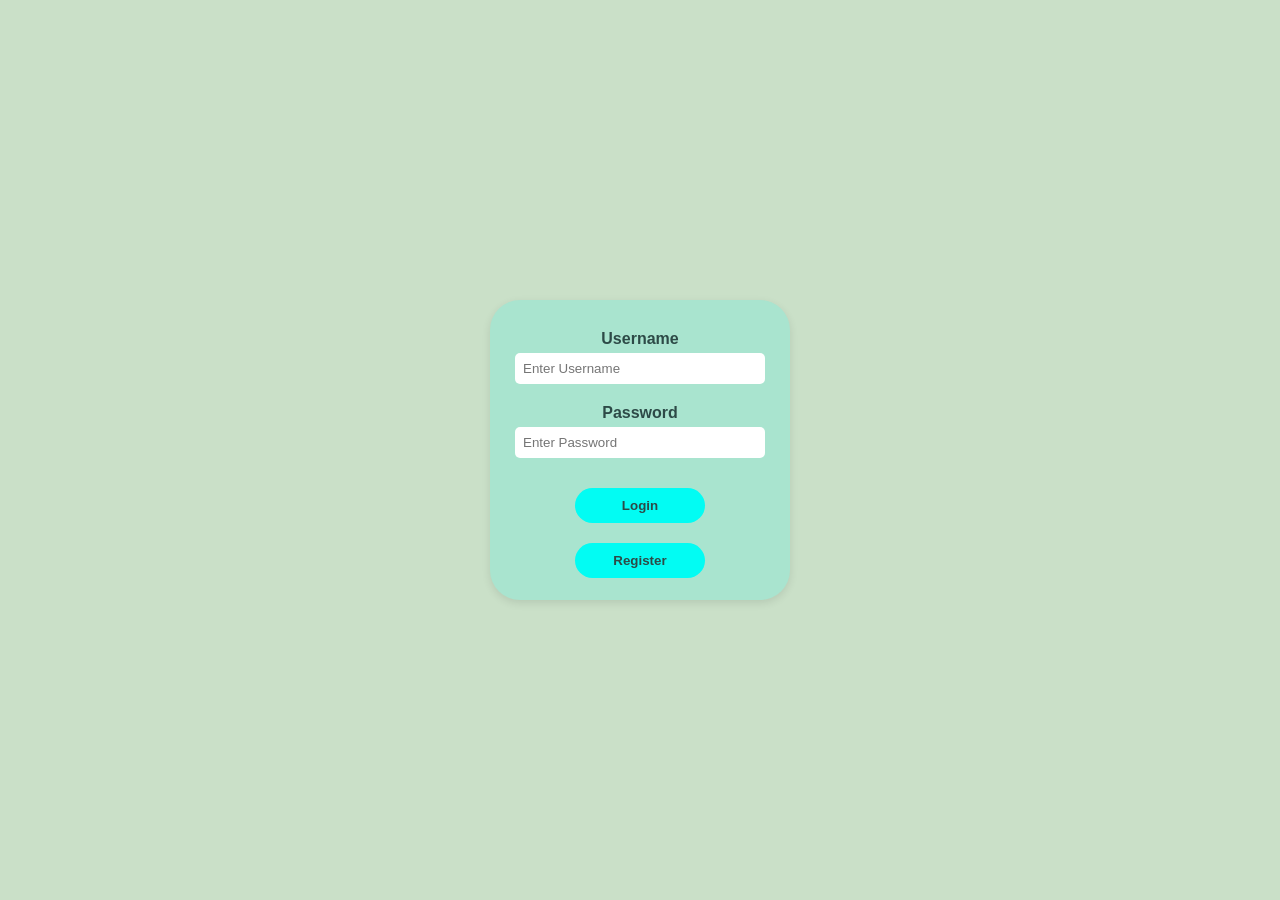
<file: index.html>
<!DOCTYPE html>
<html lang="en">
<head>
    <meta charset="UTF-8">
    <meta name="viewport" content="width=device-width, initial-scale=1.0">
    <title>YOU GAME HOME</title>
    <link rel="stylesheet" href="./css/home.css">
</head>
<body>
    <div class="login" id="login">
    
        <label for="uname"><b>Username</b></label>
    <input type="text" placeholder="Enter Username" name="uname" required>
<label for="psw"><b>Password</b></label>
    <input type="password" placeholder="Enter Password" name="psw" required>

    <button type="submit">Login</button>
    <button type="submit">Register</button>
    </div>
</body>
</html>
</file>
<file: css/home.css>
body {
    background-color: #cae0c8;
    margin: 0;
    height: 100dvh;
    font-family: Arial, sans-serif;
}

.login {
    background-color: #a9e4cf;
    width: 300px;
    height: 300px;
    border-radius: 10%;

    position: absolute;
    top: 50%;
    left: 50%;
    transform: translate(-50%, -50%);

    text-align: center;
    padding: 20px;
    box-sizing: border-box;

    box-shadow: 0 3px 8px rgba(0, 0, 0, 0.1);
}

.login label {
    display: block;
    margin-top: 10px;
    font-weight: bold;
    color: #2d4a47;
}

.login input {
    width: 90%;
    padding: 8px;
    margin-top: 5px;
    margin-bottom: 10px;

    border: none;
    border-radius: 5px;
}

.login input:focus {
    outline: none;
    border: 2px solid #02fcf3;
}

.login button {
    width: 50%;
    padding: 10px;
    margin-top: 20px;

    border: none;
    border-radius: 50px;

    background-color: #02fcf3;
    color: #2d4a47;

    cursor: pointer;
    font-weight: bold;

    transition: background-color 0.3s ease, transform 0.3s ease;
}

.login button:hover {
    background-color: #00d8d0;
    transform: translateY(-3px);
}
</file>
